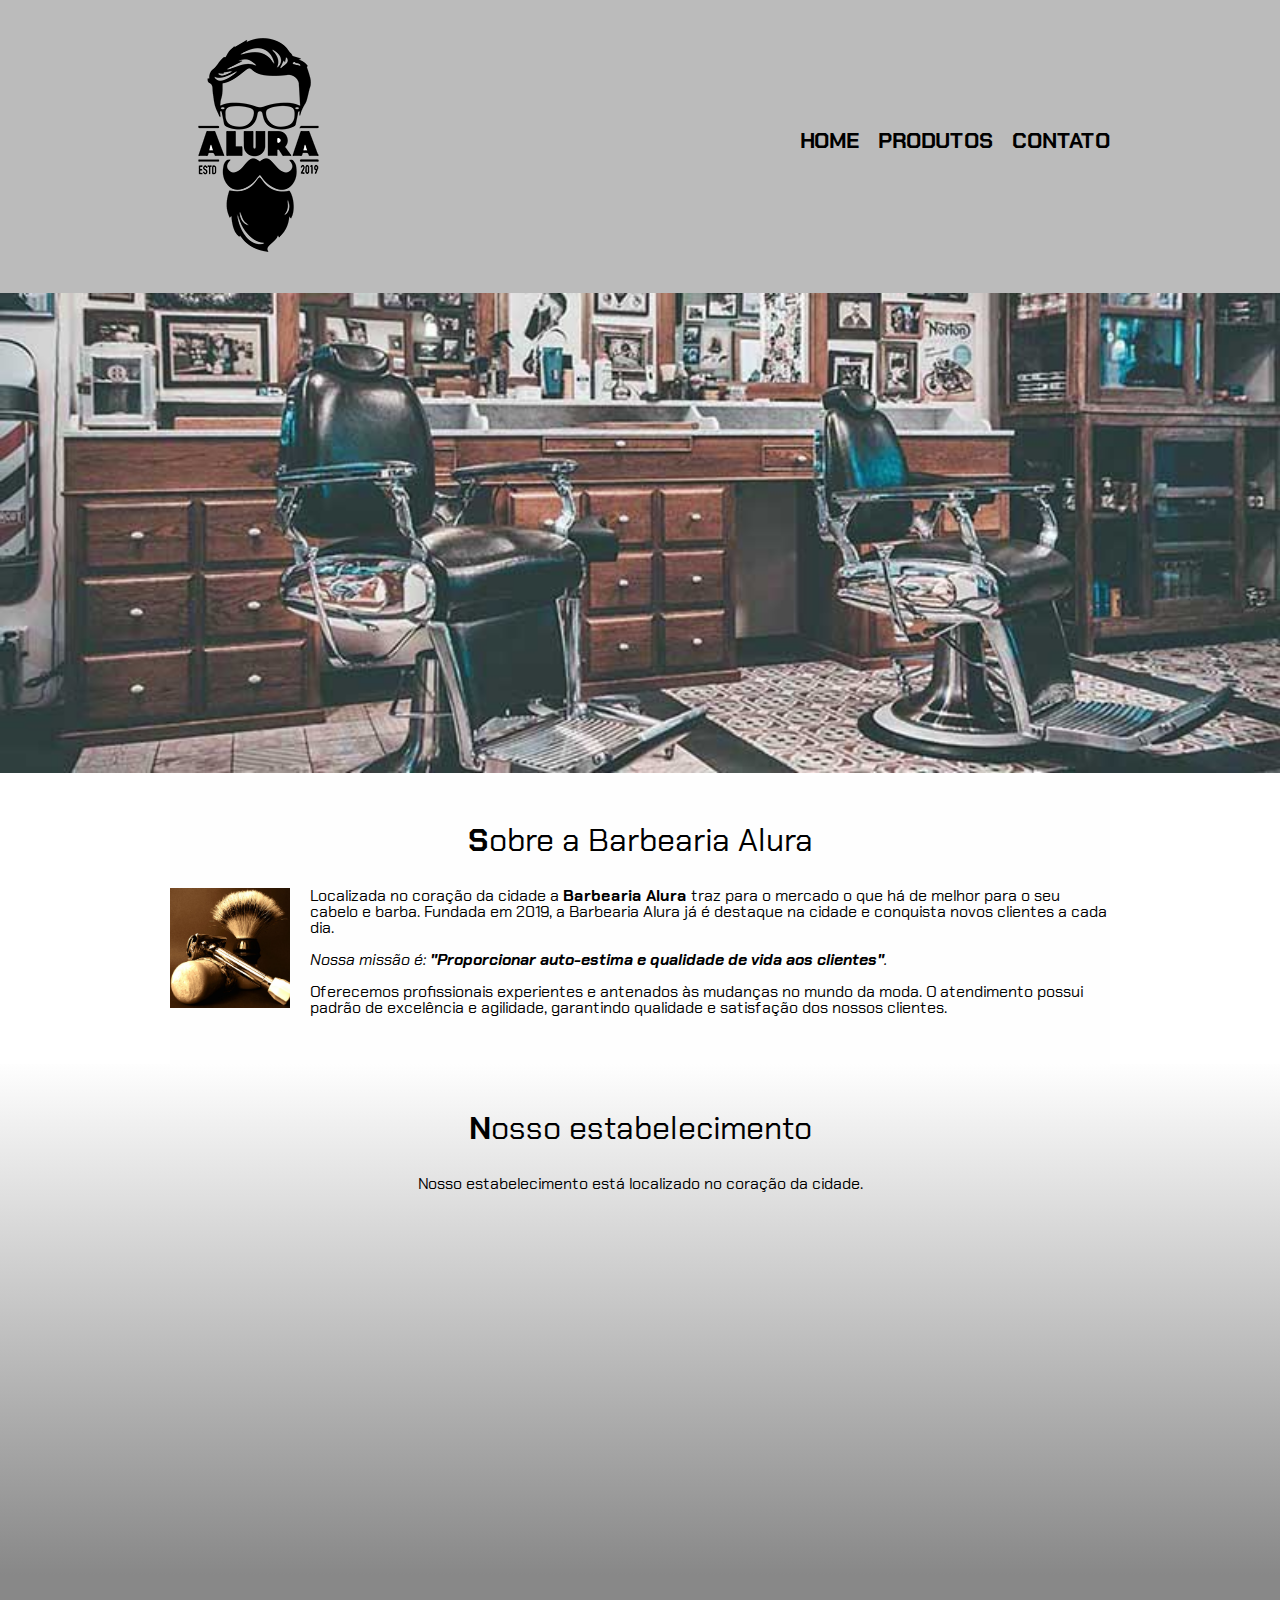
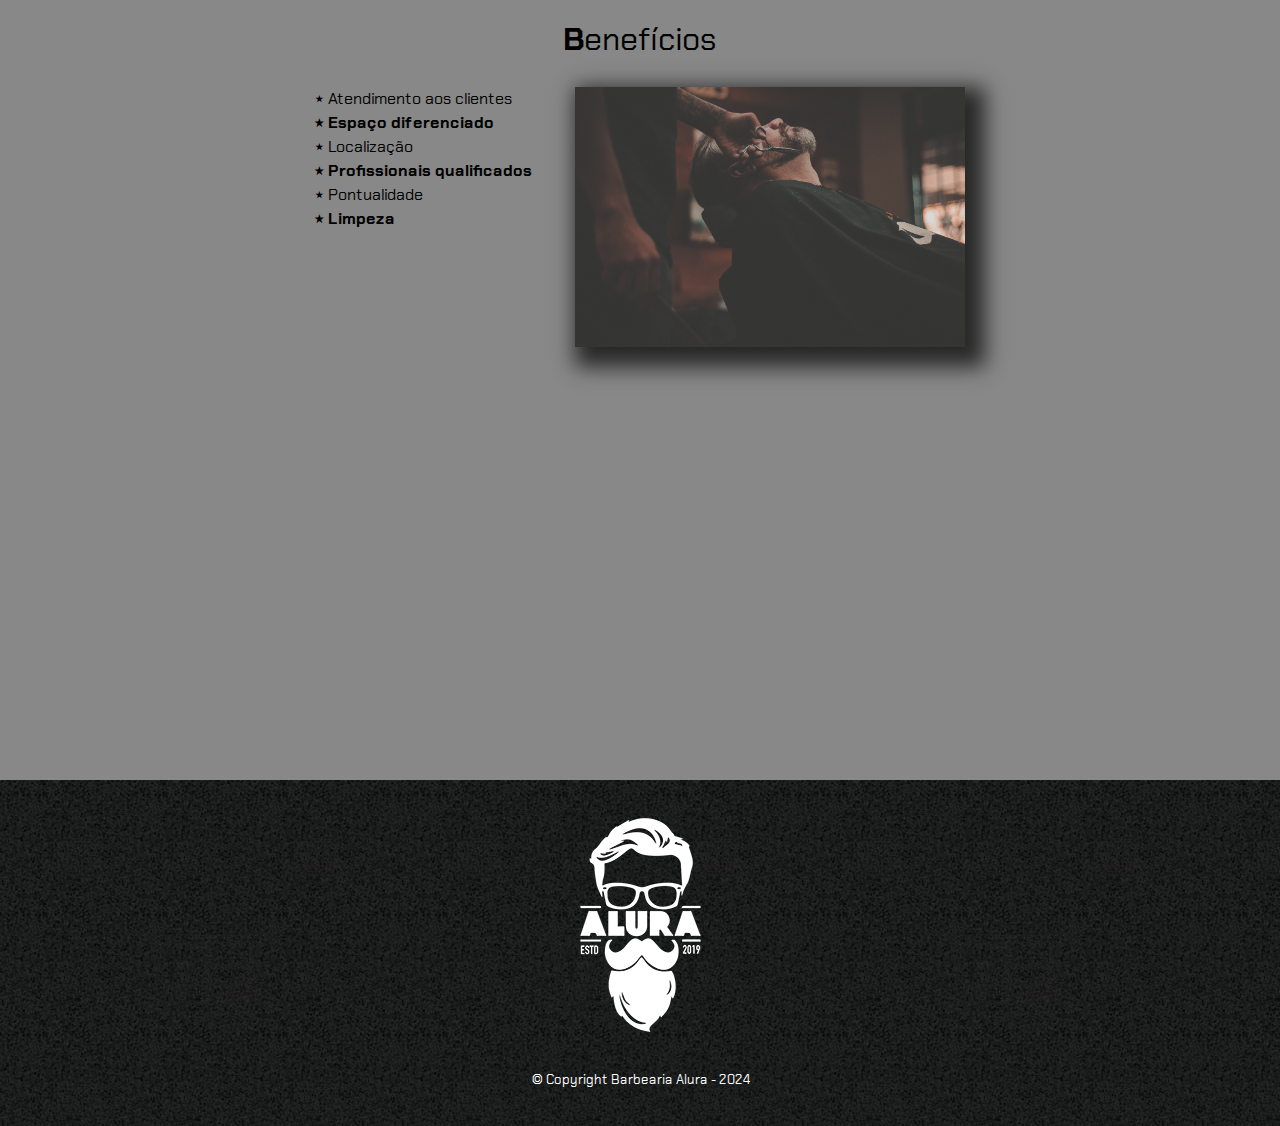
<file: index.html>
<!DOCTYPE html>
<html lang="pt-br">

<head>
	<meta charset="UTF-8">
	<meta name="viewport" content="width=device-width">
	<title>Barbearia Alura</title>
	<link rel="stylesheet" href="reset.css">
	<link rel="stylesheet" href="style.css">
	<style>
		@import url('https://fonts.googleapis.com/css2?family=Chakra+Petch:ital,wght@0,300;0,400;0,500;0,600;0,700;1,300;1,400;1,500;1,600;1,700&display=swap');
	</style>
</head>

<body>
	<header>
		<div class="caixa">
			<h1><img src="imagens/logo.png"></h1>

			<nav>
				<ul>
					<li><a href="index.html">Home</a></li>
					<li><a href="produtos.html">Produtos</a></li>
					<li><a href="contato.html">Contato</a></li>
				</ul>
			</nav>
		</div>
	</header>

	<img class="banner" src="imagens/banner.jpg">

	<main>
		<section class="principal">
			<h2 class="titulo-principal">Sobre a Barbearia Alura</h2>

			<img class="utensilios" src="imagens/utensilios.jpg" alt="Utensilios de um barbeiro">

			<p>Localizada no coração da cidade a <strong>Barbearia Alura</strong> traz para o mercado o que há de melhor para o seu cabelo e barba. Fundada em 2019, a Barbearia Alura já é destaque na cidade e conquista novos clientes a cada dia.</p>
			<br>
			<p id="missao"><em>Nossa missão é: <strong>"Proporcionar auto-estima e qualidade de vida aos clientes"</strong>.</em></p>
			<br>
			<p>Oferecemos profissionais experientes e antenados às mudanças no mundo da moda. O atendimento possui padrão de excelência e agilidade, garantindo qualidade e satisfação dos nossos clientes.</p>
		</section>

		<section class="mapa">
			<h3 class="titulo-principal">Nosso estabelecimento</h3>
			<p>Nosso estabelecimento está localizado no coração da cidade.</p>
			<div class="mapa-conteudo">
				<iframe
					src="https://www.google.com/maps/embed?pb=!1m18!1m12!1m3!1d14627.11319683169!2d-46.642032549999996!3d-23.576404649999997!2m3!1f0!2f0!3f0!3m2!1i1024!2i768!4f13.1!3m3!1m2!1s0x94ce5a2b2ed7f3a1%3A0xab35da2f5ca62674!2sAlura%20-%20Escola%20Online%20de%20Tecnologia!5e0!3m2!1spt-BR!2sbr!4v1726258337998!5m2!1spt-BR!2sbr"
					width="100%" height="300" style="border:0;" allowfullscreen="" loading="lazy"
					referrerpolicy="no-referrer-when-downgrade"></iframe>
			</div>
		</section>

		<section class="beneficios">
			<h3 class="titulo-principal">Benefícios</h3>

			<div class="conteudo-beneficios">
				<ul class="lista-beneficios">
					<li class="itens">Atendimento aos clientes</li>
					<li class="itens">Espaço diferenciado</li>
					<li class="itens">Localização</li>
					<li class="itens">Profissionais qualificados</li>
					<li class="itens">Pontualidade</li>
					<li class="itens">Limpeza</li>
				</ul><img src="imagens/beneficios.jpg" class="imagem-beneficios">
			</div>

			<div class="video">
				<iframe width="100%" height="315" src="https://www.youtube.com/embed/3onHP4iszek?si=konTTZN7siRkSlWo"
					frameborder="0" allow="autoplay; encrypted-media" allowfullscreen></iframe>
			</div>
			</div>

		</section>
	</main>

	<footer>
		<img src="imagens/logo-branco.png">
		<p class="copyright">&copy; Copyright Barbearia Alura - 2024</p>
	</footer>
</body>

</html>
</file>
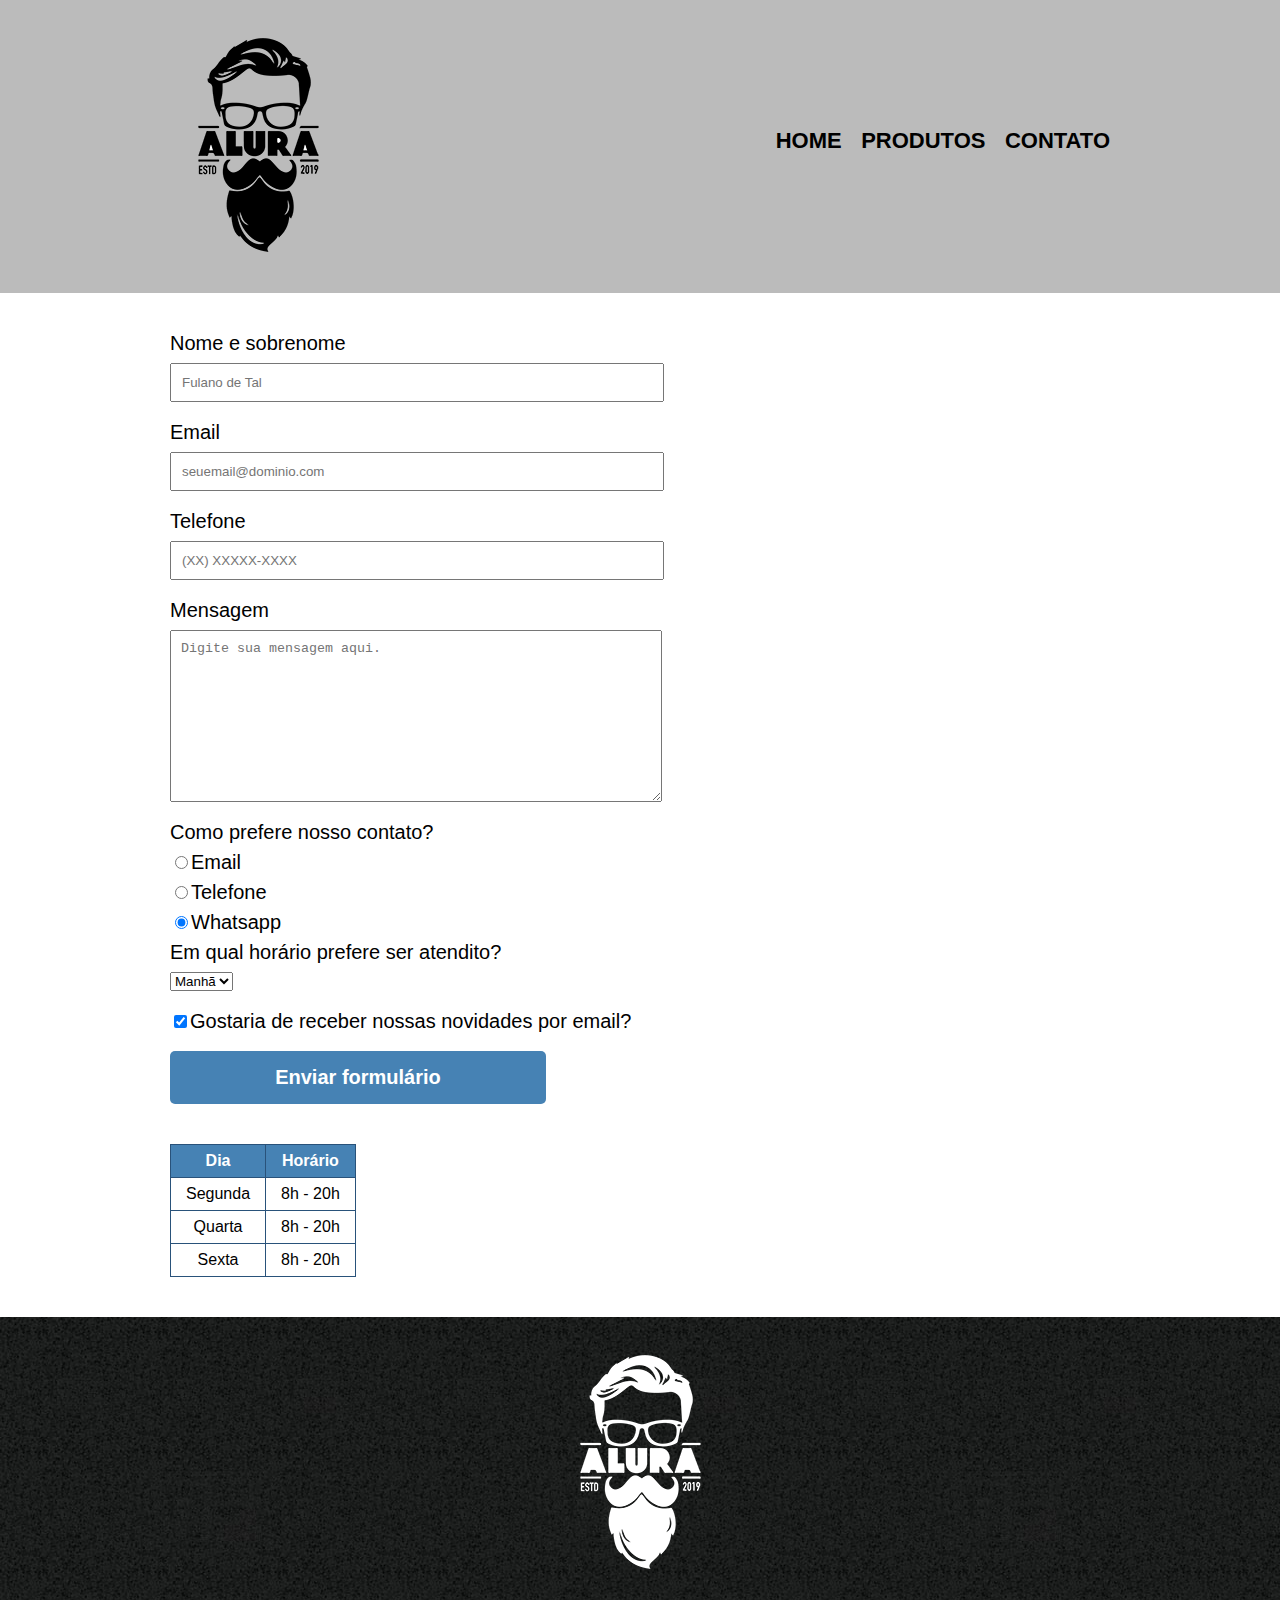
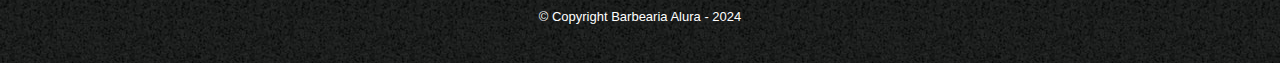
<file: contato.html>
<!DOCTYPE html>
<html lang="pt-br">

<head>
    <meta charset="UTF-8">
    <meta name="viewport" content="width=device-width, initial-scale=1.0">
    <title>Contato - Barbearia Alura</title>
    <link rel="stylesheet" href="reset.css">
    <link rel="stylesheet" href="style.css">
</head>

<body>

    <header>
        <div class="caixa">
            <h1>
                <img src="imagens/logo.png" alt="Logo da barbearia Alura">
            </h1>
            <nav>
                <ul>
                    <li><a href="index.html">Home</a></li>
                    <li><a href="produtos.html">Produtos</a></li>
                    <li><a href="contato.html">Contato</a></li>
                </ul>
            </nav>
        </div>
    </header>

    <main>
        <form>
            <label for="nome-sobrenome">Nome e sobrenome</label>
            <input type="text" id="nome-sobrenome" class="input-padrao" required placeholder="Fulano de Tal">

            <label for="email">Email</label>
            <input type="text" id="email" class="input-padrao" required placeholder="seuemail@dominio.com">

            <label for="telefone">Telefone</label>
            <input type="text" id="telefone" class="input-padrao" required placeholder="(XX) XXXXX-XXXX">

            <label for="" mensagem>Mensagem</label>
            <textarea cols="30" rows="10" id="mensagem" class="input-padrao" required
                placeholder="Digite sua mensagem aqui."></textarea>

            <fieldset>
                <legend>Como prefere nosso contato?</legend>
                <label for="radio-email"><input type="radio" name="contato" value="email" id="radio-email">Email</label>

                <label for="radio-telefone"><input type="radio" name="contato" value="telefone"
                        id="radio-telefone">Telefone</label>

                <label for="radio-whatsapp"><input type="radio" name="contato" value="Whatsapp" id="radio-whatsapp"
                        checked>Whatsapp</label>
            </fieldset>

            <fieldset>
                <legend>Em qual horário prefere ser atendito?</legend>
                <select>
                    <option>Manhã</option>
                    <option>Tarde</option>
                    <option>Noite</option>
                </select>
            </fieldset>

            <label class="checkbox"><input type="checkbox" checked>Gostaria de receber nossas novidades por
                email?</label>

            <input type="submit" value="Enviar formulário" class="enviar">
        </form>

        <table>
            <thead>
                <tr>
                    <th>Dia</th>
                    <th>Horário</th>
                </tr>
            </thead>
            <tbody>
                <tr>
                    <td>Segunda</td>
                    <td>8h - 20h</td>
                </tr>
                <tr>
                    <td>Quarta</td>
                    <td>8h - 20h</td>
                </tr>
                <tr>
                    <td>Sexta</td>
                    <td>8h - 20h</td>
                </tr>
            </tbody>
        </table>
    </main>

    <footer>
        <img src="imagens/logo-branco.png">
        <p class="copyright">&copy; Copyright Barbearia Alura - 2024</p>
    </footer>
</body>

</html>
</file>
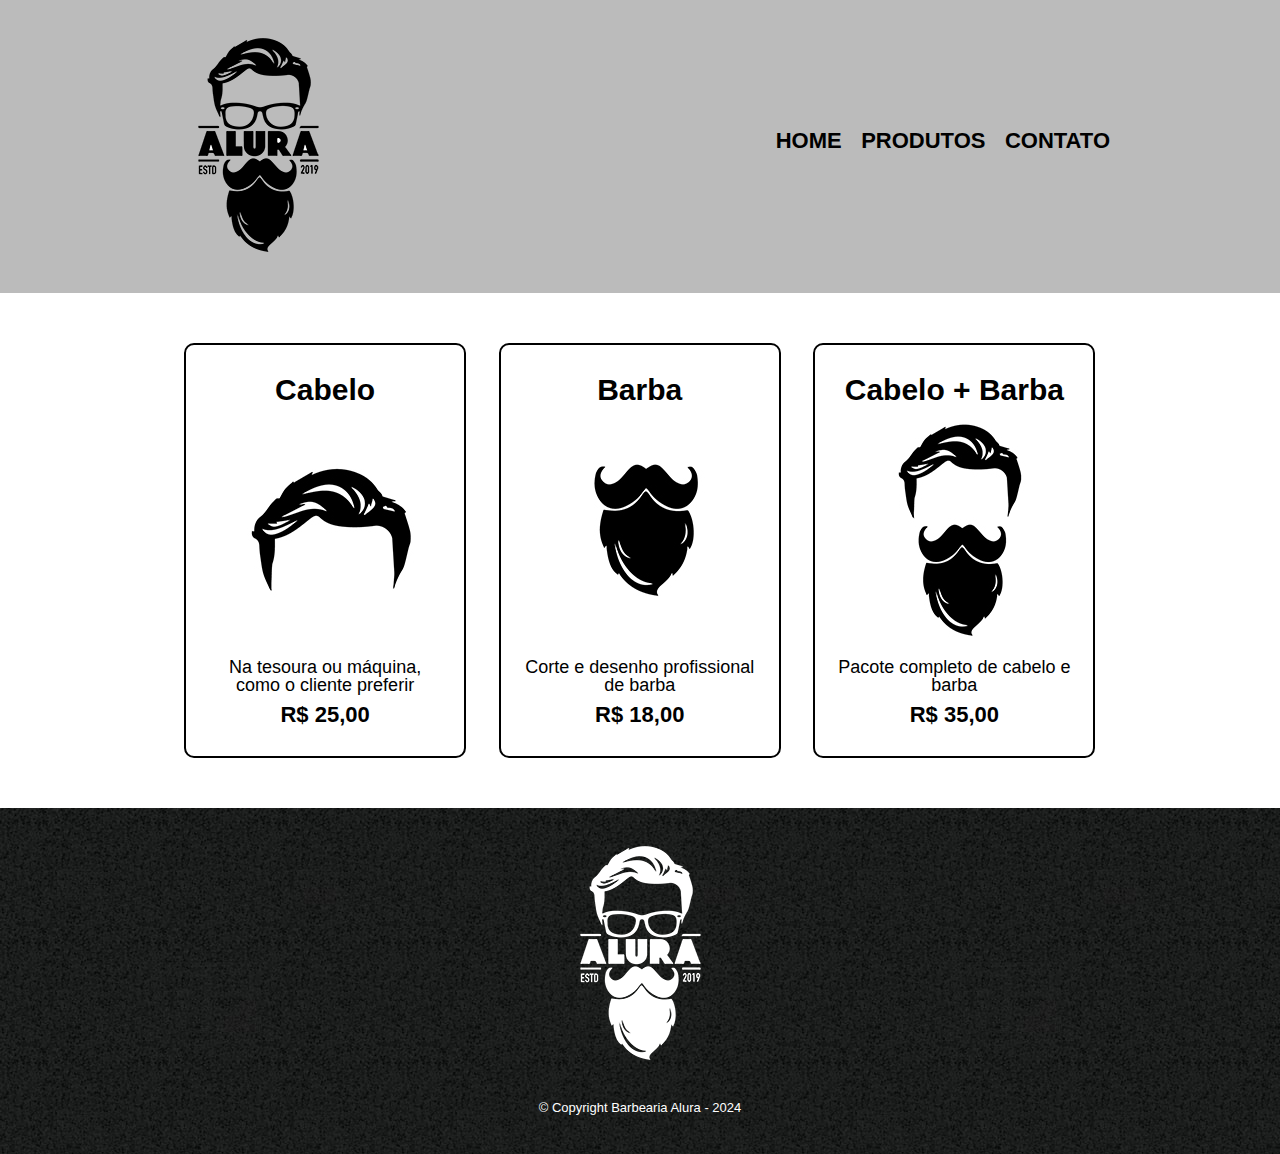
<file: produtos.html>
<!DOCTYPE html>
<html>

<head>
	<meta charset="UTF-8">
	<title>Produtos - Barbearia Alura</title>
	<link rel="stylesheet" href="reset.css">
	<link rel="stylesheet" href="style.css">
</head>

<body>
	<header>
		<div class="caixa">
			<h1><img src="imagens/logo.png"></h1>

			<nav>
				<ul>
					<li><a href="index.html">Home</a></li>
					<li><a href="produtos.html">Produtos</a></li>
					<li><a href="contato.html">Contato</a></li>
				</ul>
			</nav>
		</div>
	</header>

	<main>
		<ul class="produtos">
			<li>
				<h2>Cabelo</h2>
				<img src="imagens/cabelo.jpg">
				<p class="produto-descricao">Na tesoura ou máquina, como o cliente preferir</p>
				<p class="produto-preco">R$ 25,00</p>
			</li>
			<li>
				<h2>Barba</h2>
				<img src="imagens/barba.jpg">
				<p class="produto-descricao">Corte e desenho profissional de barba</p>
				<p class="produto-preco">R$ 18,00</p>
			</li>
			<li>
				<h2>Cabelo + Barba</h2>
				<img src="imagens/cabelo+barba.jpg">
				<p class="produto-descricao">Pacote completo de cabelo e barba</p>
				<p class="produto-preco">R$ 35,00</p>
			</li>
		</ul>
	</main>

    <footer>
        <img src="imagens/logo-branco.png">
        <p class="copyright">&copy; Copyright Barbearia Alura - 2024</p>
    </footer>
</body>

</html>
</file>
<file: style.css>
header {
	background: #BBBBBB;
	padding: 20px 0;
	font-family: 'Chakra Petch', sans-serif;
}

body {
	font-family: 'Chakra Petch', sans-serif;
}

.caixa {
	position: relative;
	width: 940px;
	margin: 0 auto;
}

main {
	width: 940px;
	margin: 0 auto;
}

form {
	margin: 40px 0;
}

form label, form legend {
	display: block;
	font-size: 20px;
	margin: 0 0 10px;
}

.input-padrao {
	display: block;
	margin: 0 0 20px;
	padding: 10px 10px;
	width: 50%;
}

.checkbox {
	margin: 20px 0;
}

.enviar {
	width: 40%;
	padding: 15px 0;
	background: #4682B4;
	color: #FFFFFF;
	font-weight: bold;
	font-size: 20px;
	border: none;
	border-radius: 5px;
	transition: 2s all;
	cursor: pointer;
}

.enviar:hover {
	background: #29527A;
	transform: scale(1.1);
}

table {
	margin: 20px 0 40px;
}

thead {
	background: #4682B4;
	color: white;
	font-weight: bold;
}

td, th {
	border: 1px solid #29527A;
	padding: 8px 15px;
	text-align: center;
}

nav {
	position: absolute;
	top: 110px;
	right: 0;
}

nav li {
	display: inline;
	margin: 0 0 0 15px;
}

nav a {
	text-transform: uppercase;
	color: #000000;
	font-weight: bold;
	font-size: 22px;
	text-decoration: none;
}

nav a:hover {
	color: #C78C19;
}

.produtos {
	width: 940px;
	margin: 0 auto;
	padding: 50px 0;
}

.produtos li {
	display: inline-block;
	text-align: center;
	width: 30%;
	vertical-align: top;
	margin: 0 1.5%;
	padding: 30px 20px;
	box-sizing: border-box;
	border: 2px solid #000000;
	border-radius: 10px;
}

.produtos li:hover {
	border-color: #C78C19;
}

.produtos li:active {
	border-color: #088C19;	
}

.produtos li:hover h2 {
	font-size: 34px;
}

.produtos h2 {
	font-size: 30px;
	font-weight: bold;
}

.produto-descricao {
	font-size: 18px;
}

.produto-preco {
	font-size: 22px;
	font-weight: bold;
	margin-top: 10px;
}

footer {
	text-align: center;
	background: url("imagens/bg.jpg");
	padding: 20px 0;
}

.copyright {
	color: #FFFFFF;
	font-size: 13px;
	margin: 20px 0;
}

.banner {
	width: 100%;
}

.titulo-principal {
	text-align: center;
	font-size: 2em;
	margin: 0 0 1em;
}

.titulo-principal:first-letter {
	font-weight: bold;
}

.itens:before {
	content: "⭑ ";
}

.principal {
	padding: 3em 0;
	background: #FEFEFE;
}

.principal p {
	margin: 0 0 1em;
	width: 940px;
	margin: 0 auto;
}

.principal strong {
	font-weight: bold;
}

.principal em {
	font-style: italic;
}

.utensilios {
	width: 120px;
	float: left;
	margin: 0 20px 20px 0;
}

.mapa {
	padding: 3em 0;
	width: 100vw; 
    margin-left: calc(50% - 50vw);
    padding: 3em 0;
	background: linear-gradient(#FEFEFE, #888888);
}

.mapa p {
	margin: 0 0 2em;
	text-align: center;
}

.mapa-conteudo {
	width: 940px;
	margin: 0 auto;
}

.imagem-beneficios {
	width: 60%;
	opacity: 0.7;
	transition: 400ms;
	box-shadow: 10px 10px 20px 10px #000000;
}

.imagem-beneficios:hover {
	opacity: 1;
}

.beneficios {
    width: 100vw; /* 100% da largura da viewport */
    margin-left: calc(50% - 50vw); /* Reseta qualquer margem lateral */
    padding: 3em 0;
    background: #888888; 
}

.conteudo-beneficios {
	width: 650px;
	margin: 0 auto;
}

.lista-beneficios {
	width: 40%;
	display: inline-block;
	vertical-align: top;
}

.itens {
	line-height: 1.5;
}
 
.itens.itens:nth-child(2n) {
	font-weight: bold;
} 

.video {
	width: 560px;
	margin: 2em auto;
}

@media screen and (max-width: 480px) {
	.caixa, .principal, .conteudo-beneficios, .mapa-conteudo, .video {
		width: auto;
	}
	h1 {
		text-align: center;
	}
	nav {
		position: static;
	}
	.lista-beneficios, .imagem-beneficios {
		width: 100%;
	}
}
</file>
